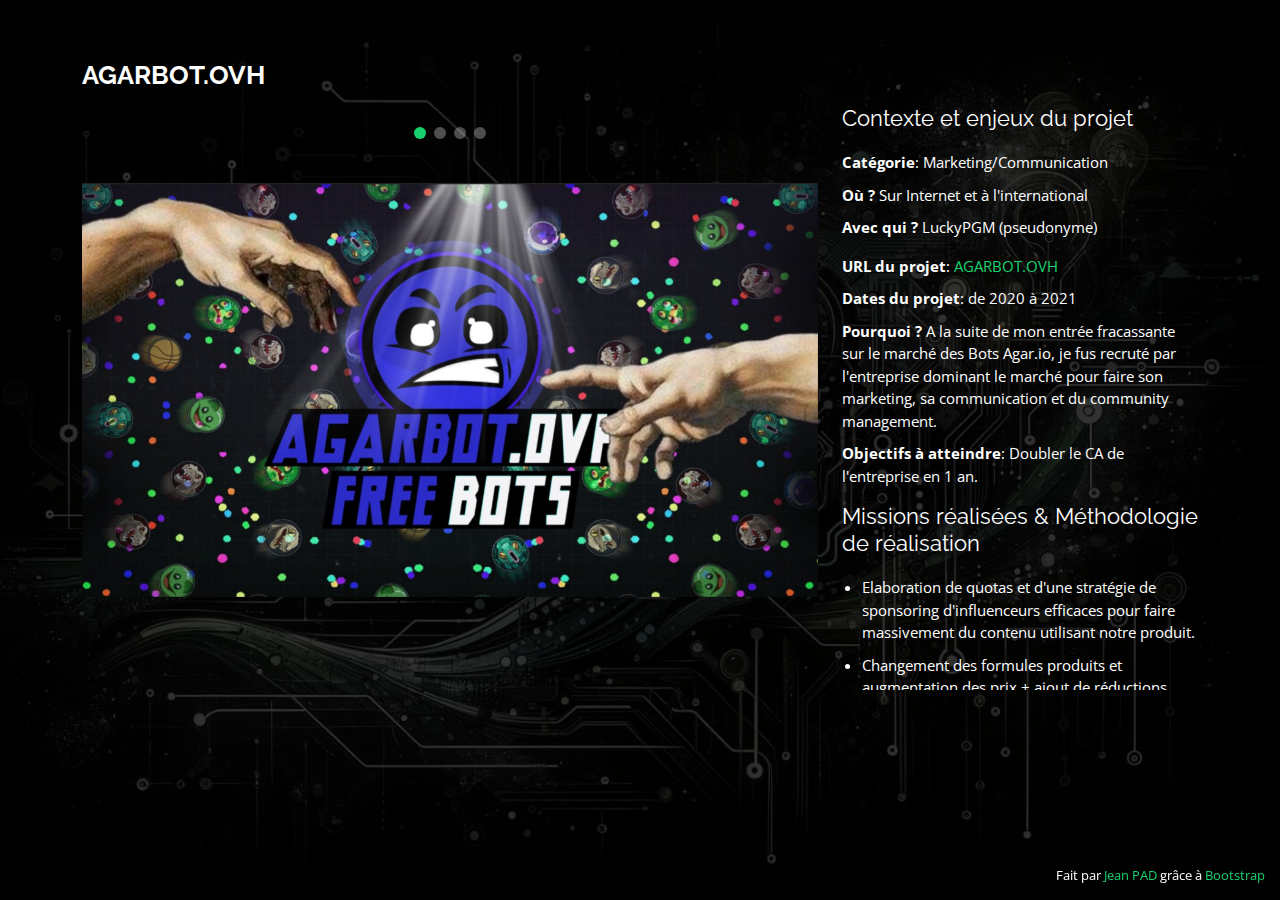
<file: AGARBOT.html>
<!DOCTYPE html>
<html lang="en">

<head>
  <meta charset="utf-8">
  <meta content="width=device-width, initial-scale=1.0" name="viewport">

  <title>AGARBOT.OVH - Portfolio JP</title>
  <meta content="" name="description">
  <meta content="" name="keywords">

  <!-- Favicons -->
  <link href="assets/img/favicon.png" rel="icon">
  <link href="assets/img/apple-touch-icon.png" rel="apple-touch-icon">

  <!-- Google Fonts -->
  <link href="https://fonts.googleapis.com/css?family=Open+Sans:300,300i,400,400i,600,600i,700,700i|Raleway:300,300i,400,400i,500,500i,600,600i,700,700i|Poppins:300,300i,400,400i,500,500i,600,600i,700,700i" rel="stylesheet">

  <!-- Vendor CSS Files -->
  <link href="assets/vendor/bootstrap/css/bootstrap.min.css" rel="stylesheet">
  <link href="assets/vendor/bootstrap-icons/bootstrap-icons.css" rel="stylesheet">
  <link href="assets/vendor/boxicons/css/boxicons.min.css" rel="stylesheet">
  <link href="assets/vendor/glightbox/css/glightbox.min.css" rel="stylesheet">
  <link href="assets/vendor/remixicon/remixicon.css" rel="stylesheet">
  <link href="assets/vendor/swiper/swiper-bundle.min.css" rel="stylesheet">

  <!-- Template Main CSS File -->
  <link href="assets/css/style.css" rel="stylesheet">
  <!-- =======================================================
  * Template Name: Personal - v4.9.1
  * Template URL: https://bootstrapmade.com/personal-free-resume-bootstrap-template/
  * Author: BootstrapMade.com
  * License: https://bootstrapmade.com/license/
  ======================================================== -->
</head>

<body>

  <main id="main">

    <!-- ======= Portfolio Details ======= -->
    <div id="portfolio-details" class="portfolio-details">
      <div class="container">

        <div class="row">

          <div class="col-lg-8">
            <h2 class="portfolio-title">AGARBOT.OVH</h2>

            <div class="portfolio-details-slider swiper">
              <div class="swiper-pagination"></div>
              <div class="swiper-wrapper align-items-center">

                <div class="swiper-slide">
                  <img src="assets/img/portfolio/EiSWTQzWsAQs7vd.jpg" alt="Miniature de vidéo YouTube">
                </div>

                <div class="swiper-slide">
                  <iframe width="100%" height="463" src="https://www.youtube.com/embed/udnvYNk4xAA?si=gd-iL2C-IRoUIXju" title="YouTube video player" frameborder="0" allow="accelerometer; autoplay; clipboard-write; encrypted-media; gyroscope; picture-in-picture; web-share" allowfullscreen></iframe>
                </div>

                <div class="swiper-slide">
                  <iframe width="100%" height="463" src="https://www.youtube.com/embed/TTtH7xCl1tk?si=zWsMgGnxQZ3s1JHY" title="YouTube video player" frameborder="0" allow="accelerometer; autoplay; clipboard-write; encrypted-media; gyroscope; picture-in-picture; web-share" allowfullscreen></iframe>
                </div>

                <div class="swiper-slide">
                  <img src="assets/img/portfolio/agarioHighscore_360k.png" alt="Visuel de l'utilisation de bots en jeu">
                </div>

              </div>
            </div>

          </div>
          <div class="col-lg-4 portfolio-info" style="overflow-y: auto; height: 70vh;">
          <div style="height: 100%;">
            <h3>Contexte et enjeux du projet</h3>
            <ul>
              <li><strong>Catégorie</strong>: Marketing/Communication</li>
              <li><strong>Où ?</strong> Sur Internet et à l'international</li>
              <li><strong>Avec qui ?</strong> LuckyPGM (pseudonyme)</li>
            </ul>
            <ul>
              <li><strong>URL du projet</strong>: <a href="https://AGARBOT.OVH/" target="_blank">AGARBOT.OVH</a></li>
              <li><strong>Dates du projet</strong>: de 2020 à 2021</li>
              <li><strong>Pourquoi ?</strong> A la suite de mon entrée fracassante sur le marché des Bots Agar.io, je fus recruté par l'entreprise dominant le marché pour faire son marketing, sa communication et du community management.</li>
              <li><strong>Objectifs à atteindre</strong>: Doubler le CA de l'entreprise en 1 an.</li>
            </ul>
            <h3>Missions réalisées & Méthodologie de réalisation</h3>
            <ul style="list-style-type: disc; padding-left: 20px;">
              <li>Elaboration de quotas et d'une stratégie de sponsoring d'influenceurs efficaces pour faire massivement du contenu utilisant notre produit.</li>
              <li>Changement des formules produits et augmentation des prix + ajout de réductions temporaires.</li>
              <li>Refonte UX Design légère du site web</li>
              <li>Optimisation pour les moteurs de recherches (SEO)</li>
              <li>Analyse de statistiques</li>
              <li>Création d'événements pour la communauté</li>
            </ul>
            <h3>Résultat/finalité</h3>
            <ul>
              <li><strong>Augementation du CA</strong> : +<span data-purecounter-start="0" data-purecounter-end="25" data-purecounter-duration="5" class="purecounter"></span>%</li>
            </ul>
            <h3>Apports de ce projet</h3>
            <p>Pendant ce projet, j'ai découvert ce que signifie être pleinement intégré au pôle marketing. Cette expérience m'a enseigné l'art du compromis et m'a permis de mieux appréhender les attentes de mon employeur.</p>
          </div>
          </div>

        </div>

      </div>
    </div><!-- End Portfolio Details -->

  </main><!-- End #main -->

  <div class="credits">
    Fait par <a href="https://www.linkedin.com/in/jean-pad/">Jean PAD</a> grâce à <a href="https://getbootstrap.com/">Bootstrap</a>
  </div>

  <!-- Vendor JS Files -->
  <script src="assets/vendor/purecounter/purecounter_vanilla.js"></script>
  <script src="assets/vendor/bootstrap/js/bootstrap.bundle.min.js"></script>
  <script src="assets/vendor/glightbox/js/glightbox.min.js"></script>
  <script src="assets/vendor/isotope-layout/isotope.pkgd.min.js"></script>
  <script src="assets/vendor/swiper/swiper-bundle.min.js"></script>
  <script src="assets/vendor/waypoints/noframework.waypoints.js"></script>
  <script src="assets/vendor/php-email-form/validate.js"></script>

  <!-- Template Main JS File -->
  <script src="assets/js/main.js"></script>

</body>

</html>
</file>
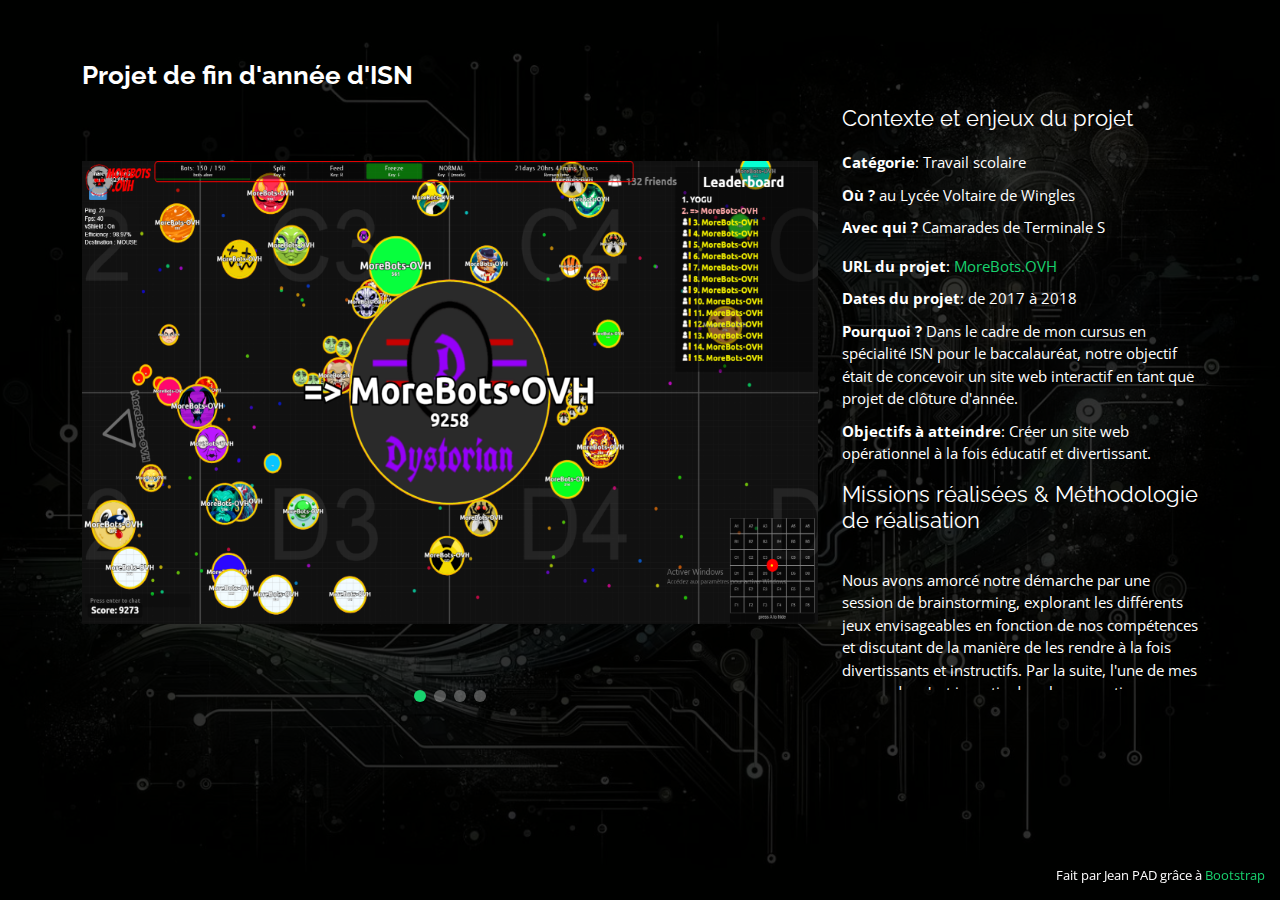
<file: ISN.html>
<!DOCTYPE html>
<html lang="en">

<head>
  <meta charset="utf-8">
  <meta content="width=device-width, initial-scale=1.0" name="viewport">

  <title>MoreBots.OVH - Portfolio JP</title>
  <meta content="" name="description">
  <meta content="" name="keywords">

  <!-- Favicons -->
  <link href="assets/img/favicon.png" rel="icon">
  <link href="assets/img/apple-touch-icon.png" rel="apple-touch-icon">

  <!-- Google Fonts -->
  <link href="https://fonts.googleapis.com/css?family=Open+Sans:300,300i,400,400i,600,600i,700,700i|Raleway:300,300i,400,400i,500,500i,600,600i,700,700i|Poppins:300,300i,400,400i,500,500i,600,600i,700,700i" rel="stylesheet">

  <!-- Vendor CSS Files -->
  <link href="assets/vendor/bootstrap/css/bootstrap.min.css" rel="stylesheet">
  <link href="assets/vendor/bootstrap-icons/bootstrap-icons.css" rel="stylesheet">
  <link href="assets/vendor/boxicons/css/boxicons.min.css" rel="stylesheet">
  <link href="assets/vendor/glightbox/css/glightbox.min.css" rel="stylesheet">
  <link href="assets/vendor/remixicon/remixicon.css" rel="stylesheet">
  <link href="assets/vendor/swiper/swiper-bundle.min.css" rel="stylesheet">

  <!-- Template Main CSS File -->
  <link href="assets/css/style.css" rel="stylesheet">
  <!-- =======================================================
  * Template Name: Personal - v4.9.1
  * Template URL: https://bootstrapmade.com/personal-free-resume-bootstrap-template/
  * Author: BootstrapMade.com
  * License: https://bootstrapmade.com/license/
  ======================================================== -->
</head>

<body>

  <main id="main">

    <!-- ======= Portfolio Details ======= -->
    <div id="portfolio-details" class="portfolio-details">
      <div class="container">

        <div class="row">

          <div class="col-lg-8">
            <h2 class="portfolio-title">Projet de fin d'année d'ISN</h2>

            <div class="portfolio-details-slider swiper">
              <div class="swiper-wrapper align-items-center">

                <div class="swiper-slide">
                  <img src="assets/img/portfolio/unknown (27).png" alt="Visuel de l'utilisation de bots en jeu" width="800" height="463">
                </div>

                <div class="swiper-slide">
                  <iframe width="100%" height="463" src="https://www.youtube.com/embed/tXIxBirzoCo?si=-jCyVWVvF6EJWTx4" title="YouTube video player" frameborder="0" allow="accelerometer; autoplay; clipboard-write; encrypted-media; gyroscope; picture-in-picture; web-share" allowfullscreen></iframe>
                </div>

                <div class="swiper-slide">
                  <iframe width="100%" height="463" src="https://www.youtube.com/embed/JhQO2lP1B1g?si=Z1J4afREj-Et8wU6" title="YouTube video player" frameborder="0" allow="accelerometer; autoplay; clipboard-write; encrypted-media; gyroscope; picture-in-picture; web-share" allowfullscreen></iframe>
                </div>

                <div class="swiper-slide">
                  <img src="assets/img/portfolio/unknown (24).png" alt="Liste des plans proposés"  width="800" height="563">
                </div>

              </div>
              <div class="swiper-pagination"></div>
            </div>

          </div>
          <div class="col-lg-4 portfolio-info" style="overflow-y: auto; height: 70vh;">
          <div style="height: 100%;">
            <h3>Contexte et enjeux du projet</h3>
            <ul>
              <li><strong>Catégorie</strong>: Travail scolaire</li>
              <li><strong>Où ?</strong> au Lycée Voltaire de Wingles</li>
              <li><strong>Avec qui ?</strong> Camarades de Terminale S</li>
            </ul>
            <ul>
              <li><strong>URL du projet</strong>: <a href="https://MoreBots.OVH/" target="_blank">MoreBots.OVH</a></li>
              <li><strong>Dates du projet</strong>: de 2017 à 2018</li>
              <li><strong>Pourquoi ?</strong> Dans le cadre de mon cursus en spécialité ISN pour le baccalauréat, notre objectif était de concevoir un site web interactif en tant que projet de clôture d'année.</li>
              <li><strong>Objectifs à atteindre</strong>: Créer un site web opérationnel à la fois éducatif et divertissant.</li>
            </ul>
            <h3>Missions réalisées & Méthodologie de réalisation</h3>
            <p>Nous avons amorcé notre démarche par une session de brainstorming, explorant les différents jeux envisageables en fonction de nos compétences et discutant de la manière de les rendre à la fois divertissants et instructifs. Par la suite, l'une de mes camarades s'est investie dans la conception graphique du jeu, pendant qu'un autre camarade se chargeait du développement front end (HTML/CSS) et que je prenais en charge le développement back end (JavaScript/HTML).</p>
            <h3>Résultat/finalité</h3>
            <ul>
              <li><strong>Note au BAC</strong> : <span data-purecounter-start="0" data-purecounter-end="19" data-purecounter-duration="5" class="purecounter"></span>/20</li>
            </ul>
            <h3>Apports de ce projet</h3>
            <p>Pendant toute la durée de ce projet, j'ai agi en tant que mentor et professeur particulier pour mon équipe, spécifiquement dans le domaine du développement web. J'ai enseigné à mes collègues comment mettre en place les éléments dont nous avions besoin et les détails précis de ce qu'ils codifiaient.</p>
          </div>
          </div>

        </div>

      </div>
    </div><!-- End Portfolio Details -->

  </main><!-- End #main -->

  <div class="credits">
    <!-- All the links in the footer should remain intact. -->
    <!-- You can delete the links only if you purchased the pro version. -->
    <!-- Licensing information: https://bootstrapmade.com/license/ -->
    <!-- Purchase the pro version with working PHP/AJAX contact form: https://bootstrapmade.com/personal-free-resume-bootstrap-template/ -->
    Fait par Jean PAD grâce à <a href="https://bootstrapmade.com/">Bootstrap</a>
  </div>

  <!-- Vendor JS Files -->
  <script src="assets/vendor/purecounter/purecounter_vanilla.js"></script>
  <script src="assets/vendor/bootstrap/js/bootstrap.bundle.min.js"></script>
  <script src="assets/vendor/glightbox/js/glightbox.min.js"></script>
  <script src="assets/vendor/isotope-layout/isotope.pkgd.min.js"></script>
  <script src="assets/vendor/swiper/swiper-bundle.min.js"></script>
  <script src="assets/vendor/waypoints/noframework.waypoints.js"></script>
  <script src="assets/vendor/php-email-form/validate.js"></script>

  <!-- Template Main JS File -->
  <script src="assets/js/main.js"></script>

</body>

</html>
</file>
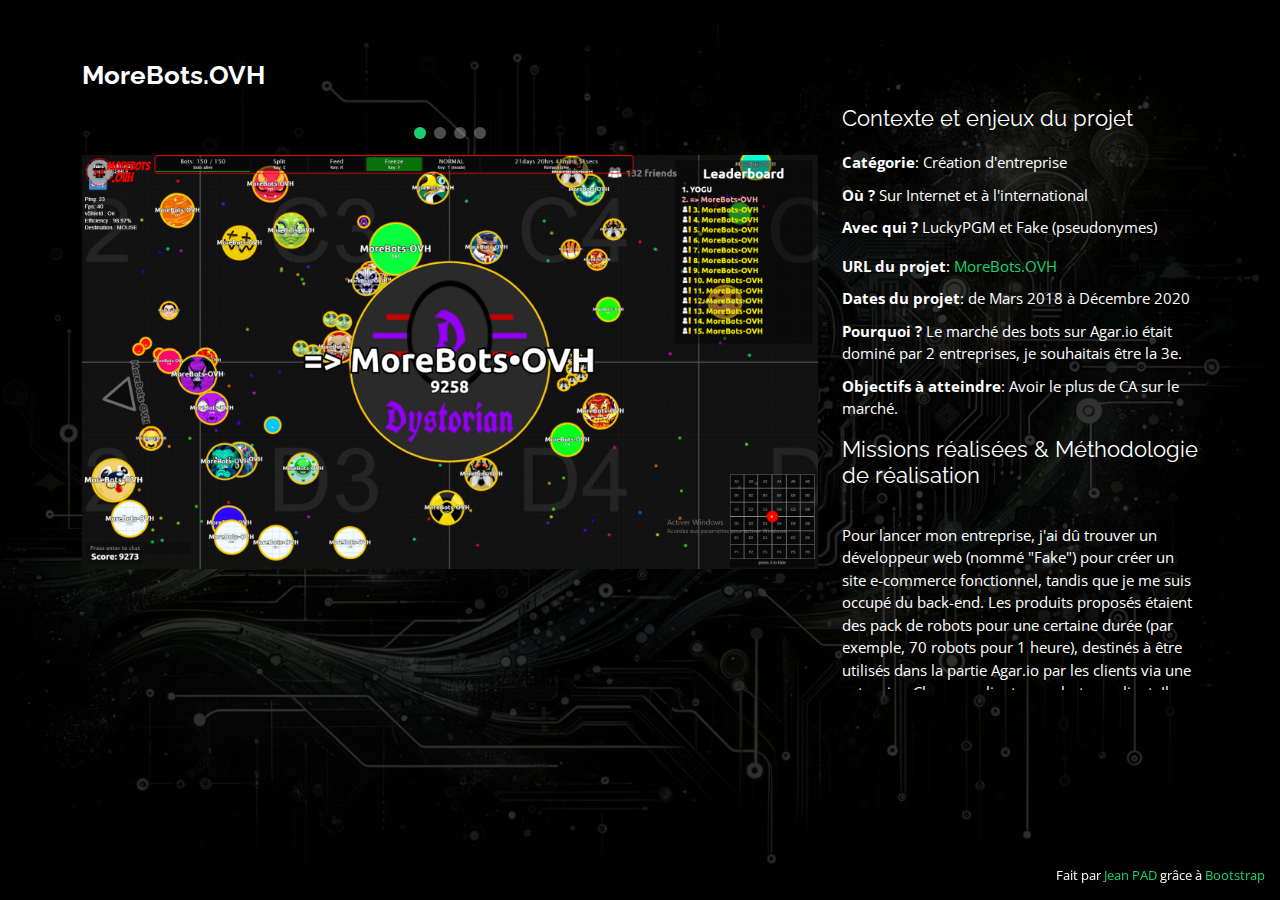
<file: MoreBots.html>
<!DOCTYPE html>
<html lang="en">

<head>
  <meta charset="utf-8">
  <meta content="width=device-width, initial-scale=1.0" name="viewport">

  <title>MoreBots.OVH - Portfolio JP</title>
  <meta content="" name="description">
  <meta content="" name="keywords">

  <!-- Favicons -->
  <link href="assets/img/favicon.png" rel="icon">
  <link href="assets/img/apple-touch-icon.png" rel="apple-touch-icon">

  <!-- Google Fonts -->
  <link href="https://fonts.googleapis.com/css?family=Open+Sans:300,300i,400,400i,600,600i,700,700i|Raleway:300,300i,400,400i,500,500i,600,600i,700,700i|Poppins:300,300i,400,400i,500,500i,600,600i,700,700i" rel="stylesheet">

  <!-- Vendor CSS Files -->
  <link href="assets/vendor/bootstrap/css/bootstrap.min.css" rel="stylesheet">
  <link href="assets/vendor/bootstrap-icons/bootstrap-icons.css" rel="stylesheet">
  <link href="assets/vendor/boxicons/css/boxicons.min.css" rel="stylesheet">
  <link href="assets/vendor/glightbox/css/glightbox.min.css" rel="stylesheet">
  <link href="assets/vendor/remixicon/remixicon.css" rel="stylesheet">
  <link href="assets/vendor/swiper/swiper-bundle.min.css" rel="stylesheet">

  <!-- Template Main CSS File -->
  <link href="assets/css/style.css" rel="stylesheet">
  <!-- =======================================================
  * Template Name: Personal - v4.9.1
  * Template URL: https://bootstrapmade.com/personal-free-resume-bootstrap-template/
  * Author: BootstrapMade.com
  * License: https://bootstrapmade.com/license/
  ======================================================== -->
</head>

<body>

  <main id="main">

    <!-- ======= Portfolio Details ======= -->
    <div id="portfolio-details" class="portfolio-details">
      <div class="container">

        <div class="row">

          <div class="col-lg-8">
            <h2 class="portfolio-title">MoreBots.OVH</h2>

            <div class="portfolio-details-slider swiper">
              <div class="swiper-pagination"></div>
              <div class="swiper-wrapper">

                <div class="swiper-slide">
                  <img src="assets/img/portfolio/unknown (27).png" alt="Visuel de l'utilisation de bots en jeu">
                </div>

                <div class="swiper-slide">
                  <iframe width="100%" height="463" src="https://www.youtube.com/embed/tXIxBirzoCo?si=-jCyVWVvF6EJWTx4" title="YouTube video player" frameborder="0" allow="accelerometer; autoplay; clipboard-write; encrypted-media; gyroscope; picture-in-picture; web-share" allowfullscreen></iframe>
                </div>

                <div class="swiper-slide">
                  <iframe width="100%" height="463" src="https://www.youtube.com/embed/JhQO2lP1B1g?si=Z1J4afREj-Et8wU6" title="YouTube video player" frameborder="0" allow="accelerometer; autoplay; clipboard-write; encrypted-media; gyroscope; picture-in-picture; web-share" allowfullscreen></iframe>
                </div>

                <div class="swiper-slide">
                  <img src="assets/img/portfolio/unknown (24).png" alt="Liste des plans proposés">
                </div>

              </div>
            </div>

          </div>
          <div class="col-lg-4 portfolio-info" style="overflow-y: auto; height: 70vh;">
          <div style="height: 100%;">
            <h3>Contexte et enjeux du projet</h3>
            <ul>
              <li><strong>Catégorie</strong>: Création d'entreprise</li>
              <li><strong>Où ?</strong> Sur Internet et à l'international</li>
              <li><strong>Avec qui ?</strong> LuckyPGM et Fake (pseudonymes)</li>
            </ul>
            <ul>
              <li><strong>URL du projet</strong>: <a href="https://MoreBots.OVH/" target="_blank">MoreBots.OVH</a></li>
              <li><strong>Dates du projet</strong>: de Mars 2018 à Décembre 2020</li>
              <li><strong>Pourquoi ?</strong> Le marché des bots sur Agar.io était dominé par 2 entreprises, je souhaitais être la 3e.</li>
              <li><strong>Objectifs à atteindre</strong>: Avoir le plus de CA sur le marché.</li>
            </ul>
            <h3>Missions réalisées & Méthodologie de réalisation</h3>
            <p>Pour lancer mon entreprise, j'ai dû trouver un développeur web (nommé "Fake") pour créer un site e-commerce fonctionnel, tandis que je me suis occupé du back-end. Les produits proposés étaient des pack de robots pour une certaine durée (par exemple, 70 robots pour 1 heure), destinés à être utilisés dans la partie Agar.io par les clients via une extension Chrome reliant ces robots au client. Il existait différents types de bots sur ce jeu, certains étant plus performants que d'autres. Mes bots étaient les moins efficaces du marché, ne disposant ni de comptes Facebook connectés, ni d'une IA leur permettant de monter de niveau de manière autonome. Pour combler ces lacunes, j'ai dû pratiquer des prix extrêmement bas et adopter une stratégie de communication agressive par rapport à mes concurrents.
              <br><br>
              Au cours de cette expérience entrepreneuriale, j'ai dû faire face à des cyberattaques, des arnaques (tant de la part d'influenceurs que de clients), de la diffamation, une guerre des prix, des tensions au sein de mon équipe, des mises à jour d'Agar.io corrigent les bots, et bien d'autres défis que j'ai sû surmonter.
              <br><br>
              À mesure que ma notoriété grandissait, je suis devenu ami avec LuckyPGM, le chef de l'entreprise numéro un sur le marché des bots Agar.io. À tel point qu'à un moment donné, il m'a proposé de devenir mon fournisseur de bots. Cela m'a permis d'offrir à mes clients le plus haut de gamme de bots disponibles sur le marché, bien que cette offre était limitée en quantité.
              <br><br>
              Avec le temps, cette quantité a augmenté en parallèle de mon chiffre d'affaires, au point où j'ai dépassé le chiffre d'affaires de mon fournisseur, concurrent et ami, LuckyPGM. Cela l'a incité à me proposer de devenir son partenaire et de prendre en charge la partie marketing/communication de son entreprise, ce qui a finalement conduit à la fermeture de ma propre entreprise.
            </p>
            <h3>Résultat/finalité</h3>
            <ul>
              <li><strong>Profit total de l'entreprise</strong> : <span data-purecounter-start="0" data-purecounter-end="170" data-purecounter-duration="5" class="purecounter"></span>x supérieur à l'investissement de départ.</li>
              <li><strong>Taux de marge</strong> : <span data-purecounter-start="0" data-purecounter-end="900" data-purecounter-duration="5" class="purecounter"></span>%</li>
            </ul>
            <h3>Apports de ce projet</h3>
            <ul style="list-style-type: disc; padding-left: 20px;">
              <li>Création d'un site web</li>
              <li>Élaboration de stratégies de marketing</li>
              <li>Elaboration de stratégies prix et produit</li>
              <li>Elaboration de techniques de fidélisation client</li>
              <li>Surveillance de l'efficacité des stratégies marketing</li>
              <li>Analyse de statistiques</li>
              <li>Optimisation pour les moteurs de recherches (SEO)</li>
              <li>Gestion des prix et des offres temporaires</li>
              <li>Sponsoring avec des influenceurs</li>
              <li>Partenariats avec d'autres marques</li>
              <li>Création d'événements</li>
              <li>Gestion des ventes & des stocks</li>
              <li>Service après-vente (SAV)</li>
              <li>Gestion d'une communauté de <span data-purecounter-start="0" data-purecounter-end="15000" data-purecounter-duration="5" class="purecounter"></span> membres actifs</li>
              <li>Plus de <span data-purecounter-start="0" data-purecounter-end="181341" data-purecounter-duration="10" class="purecounter"></span> clients satisfaits</li>
            </ul>
            <p>Compétences comportementales :</p>
            <ul style="list-style-type: disc; padding-left: 20px;">
              <li>Capacité à travailler en autonomie</li>
              <li>Management d'une équipe</li>
              <li>Modération d'une communauté</li>
              <li>Relation client</li>
              <li>Relation cordiales avec la concurrence</li>
            </ul>
          </div>
          </div>

        </div>

      </div>
    </div><!-- End Portfolio Details -->

  </main><!-- End #main -->

  <div class="credits">
    Fait par <a href="https://www.linkedin.com/in/jean-pad/">Jean PAD</a> grâce à <a href="https://getbootstrap.com/">Bootstrap</a>
  </div>

  <!-- Vendor JS Files -->
  <script src="assets/vendor/purecounter/purecounter_vanilla.js"></script>
  <script src="assets/vendor/bootstrap/js/bootstrap.bundle.min.js"></script>
  <script src="assets/vendor/glightbox/js/glightbox.min.js"></script>
  <script src="assets/vendor/isotope-layout/isotope.pkgd.min.js"></script>
  <script src="assets/vendor/swiper/swiper-bundle.min.js"></script>
  <script src="assets/vendor/waypoints/noframework.waypoints.js"></script>
  <script src="assets/vendor/php-email-form/validate.js"></script>

  <!-- Template Main JS File -->
  <script src="assets/js/main.js"></script>

</body>

</html>
</file>
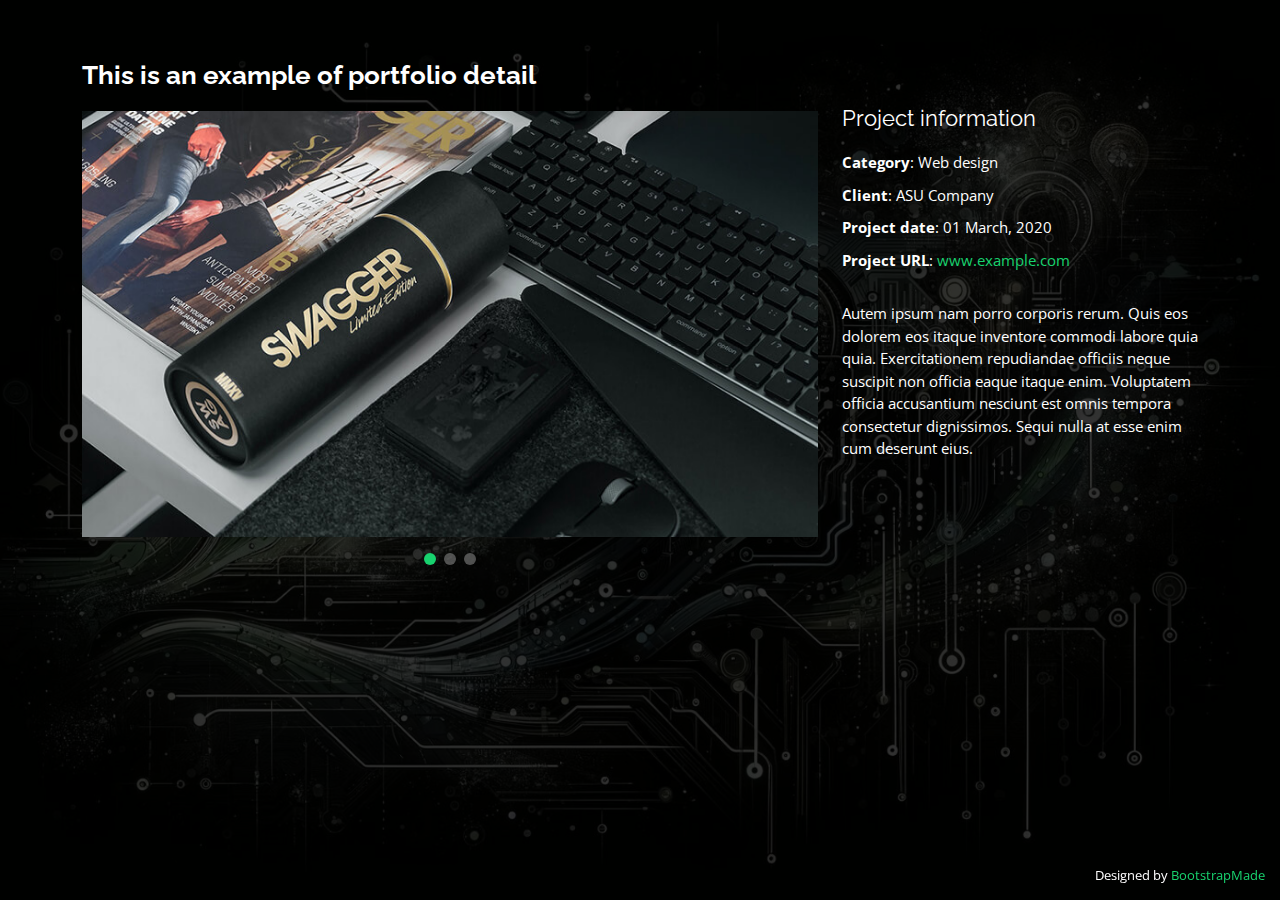
<file: portfolio-details.html>
<!DOCTYPE html>
<html lang="en">

<head>
  <meta charset="utf-8">
  <meta content="width=device-width, initial-scale=1.0" name="viewport">

  <title>Portfolio Details - Personal Bootstrap Template</title>
  <meta content="" name="description">
  <meta content="" name="keywords">

  <!-- Favicons -->
  <link href="assets/img/favicon.png" rel="icon">
  <link href="assets/img/apple-touch-icon.png" rel="apple-touch-icon">

  <!-- Google Fonts -->
  <link href="https://fonts.googleapis.com/css?family=Open+Sans:300,300i,400,400i,600,600i,700,700i|Raleway:300,300i,400,400i,500,500i,600,600i,700,700i|Poppins:300,300i,400,400i,500,500i,600,600i,700,700i" rel="stylesheet">

  <!-- Vendor CSS Files -->
  <link href="assets/vendor/bootstrap/css/bootstrap.min.css" rel="stylesheet">
  <link href="assets/vendor/bootstrap-icons/bootstrap-icons.css" rel="stylesheet">
  <link href="assets/vendor/boxicons/css/boxicons.min.css" rel="stylesheet">
  <link href="assets/vendor/glightbox/css/glightbox.min.css" rel="stylesheet">
  <link href="assets/vendor/remixicon/remixicon.css" rel="stylesheet">
  <link href="assets/vendor/swiper/swiper-bundle.min.css" rel="stylesheet">

  <!-- Template Main CSS File -->
  <link href="assets/css/style.css" rel="stylesheet">

  <!-- =======================================================
  * Template Name: Personal - v4.9.1
  * Template URL: https://bootstrapmade.com/personal-free-resume-bootstrap-template/
  * Author: BootstrapMade.com
  * License: https://bootstrapmade.com/license/
  ======================================================== -->
</head>

<body>

  <main id="main">

    <!-- ======= Portfolio Details ======= -->
    <div id="portfolio-details" class="portfolio-details">
      <div class="container">

        <div class="row">

          <div class="col-lg-8">
            <h2 class="portfolio-title">This is an example of portfolio detail</h2>

            <div class="portfolio-details-slider swiper">
              <div class="swiper-wrapper align-items-center">

                <div class="swiper-slide">
                  <img src="assets/img/portfolio/portfolio-details-1.jpg" alt="">
                </div>

                <div class="swiper-slide">
                  <img src="assets/img/portfolio/portfolio-details-2.jpg" alt="">
                </div>

                <div class="swiper-slide">
                  <img src="assets/img/portfolio/portfolio-details-3.jpg" alt="">
                </div>

              </div>
              <div class="swiper-pagination"></div>
            </div>

          </div>

          <div class="col-lg-4 portfolio-info">
            <h3>Project information</h3>
            <ul>
              <li><strong>Category</strong>: Web design</li>
              <li><strong>Client</strong>: ASU Company</li>
              <li><strong>Project date</strong>: 01 March, 2020</li>
              <li><strong>Project URL</strong>: <a href="#">www.example.com</a></li>
            </ul>

            <p>
              Autem ipsum nam porro corporis rerum. Quis eos dolorem eos itaque inventore commodi labore quia quia. Exercitationem repudiandae officiis neque suscipit non officia eaque itaque enim. Voluptatem officia accusantium nesciunt est omnis tempora consectetur dignissimos. Sequi nulla at esse enim cum deserunt eius.
            </p>
          </div>

        </div>

      </div>
    </div><!-- End Portfolio Details -->

  </main><!-- End #main -->

  <div class="credits">
    <!-- All the links in the footer should remain intact. -->
    <!-- You can delete the links only if you purchased the pro version. -->
    <!-- Licensing information: https://bootstrapmade.com/license/ -->
    <!-- Purchase the pro version with working PHP/AJAX contact form: https://bootstrapmade.com/personal-free-resume-bootstrap-template/ -->
    Designed by <a href="https://bootstrapmade.com/">BootstrapMade</a>
  </div>

  <!-- Vendor JS Files -->
  <script src="assets/vendor/purecounter/purecounter_vanilla.js"></script>
  <script src="assets/vendor/bootstrap/js/bootstrap.bundle.min.js"></script>
  <script src="assets/vendor/glightbox/js/glightbox.min.js"></script>
  <script src="assets/vendor/isotope-layout/isotope.pkgd.min.js"></script>
  <script src="assets/vendor/swiper/swiper-bundle.min.js"></script>
  <script src="assets/vendor/waypoints/noframework.waypoints.js"></script>
  <script src="assets/vendor/php-email-form/validate.js"></script>

  <!-- Template Main JS File -->
  <script src="assets/js/main.js"></script>

</body>

</html>
</file>
<file: assets/css/style.css>
/**
* Template Name: Personal - v4.9.1
* Template URL: https://bootstrapmade.com/personal-free-resume-bootstrap-template/
* Author: BootstrapMade.com
* License: https://bootstrapmade.com/license/
*/

/*--------------------------------------------------------------
# General
--------------------------------------------------------------*/
body {
  font-family: "Open Sans", sans-serif;
  background-color: #040404;
  color: #fff;
  position: relative;
  background: transparent;
}

body::before {
  content: "";
  position: fixed;
  background: #040404 url("../img/newbg.png") top right no-repeat;
  background-size: cover;
  left: 0;
  right: 0;
  top: 0;
  height: 100vh;
  z-index: -1;
}

@media (min-width: 1024px) {
  body::before {
    background-attachment: fixed;
  }
}

a {
  color: #18d26e;
  text-decoration: none;
}

a:hover {
  color: #35e888;
  text-decoration: none;
}

h1,
h2,
h3,
h4,
h5,
h6 {
  font-family: "Raleway", sans-serif;
}

/*--------------------------------------------------------------
# Header
--------------------------------------------------------------*/
#header {
  transition: ease-in-out 0.3s;
  position: relative;
  height: 100vh;
  display: flex;
  align-items: center;
  z-index: 997;
  overflow-y: auto;
}

#header * {
  transition: ease-in-out 0.3s;
}

#header h1 {
  font-size: 48px;
  margin: 0;
  padding: 0;
  line-height: 1;
  font-weight: 700;
  font-family: "Poppins", sans-serif;
}

#header h1 a,
#header h1 a:hover {
  color: #fff;
  line-height: 1;
  display: inline-block;
}

#header h2 {
  font-size: 24px;
  margin-top: 20px;
  color: rgba(255, 255, 255, 0.8);
}

#header h2 span {
  color: #fff;
  border-bottom: 2px solid #18d26e;
  padding-bottom: 6px;
}

#header img {
  padding: 0;
  margin: 0;
}

#header .social-links {
  margin-top: 40px;
  display: flex;
}

#header .social-links a {
  font-size: 16px;
  display: flex;
  justify-content: center;
  align-items: center;
  background: rgba(255, 255, 255, 0.1);
  color: #fff;
  line-height: 1;
  margin-right: 8px;
  border-radius: 50%;
  width: 40px;
  height: 40px;
}

#header .social-links a:hover {
  background: #18d26e;
}

@media (max-width: 992px) {
  #header h1 {
    font-size: 36px;
  }

  #header h2 {
    font-size: 20px;
    line-height: 30px;
  }

  #header .social-links {
    margin-top: 15px;
  }

  #header .container {
    display: flex;
    flex-direction: column;
    align-items: center;
    background-color: rgba(0, 0, 0, 0.6) !important;
    border-radius: 20px !important;
  }
}

/* Header Top */
#header.header-top {
  height: 80px;
  position: fixed;
  left: 0;
  top: 0;
  right: 0;
  background: rgba(0, 0, 0, 0.9);
}

#header.header-top .social-links,
#header.header-top h2 {
  display: none;
}

#header.header-top h1 {
  margin-right: auto;
  font-size: 36px;
}

#header.header-top .container {
  display: flex;
  align-items: center;
}

#header.header-top .navbar {
  margin: 0;
}

@media (max-width: 768px) {
  #header.header-top {
    height: 60px;
  }

  #header.header-top h1 {
    font-size: 26px;
  }
}

/*--------------------------------------------------------------
# Navigation Menu
--------------------------------------------------------------*/
/**
* Desktop Navigation
*/
.navbar {
  padding: 0;
  margin-top: 35px;
}

.navbar ul {
  margin: 0;
  padding: 0;
  display: flex;
  list-style: none;
  align-items: center;
}

.navbar li {
  position: relative;
}

.navbar li+li {
  margin-left: 30px;
}

.navbar a,
.navbar a:focus {
  display: flex;
  align-items: center;
  justify-content: space-between;
  padding: 0;
  font-family: "Poppins", sans-serif;
  font-size: 16px;
  font-weight: 400;
  color: rgba(255, 255, 255, 0.7);
  white-space: nowrap;
  transition: 0.3s;
}

.navbar a i,
.navbar a:focus i {
  font-size: 12px;
  line-height: 0;
  margin-left: 5px;
}

.navbar a:before {
  content: "";
  position: absolute;
  width: 0;
  height: 2px;
  bottom: -4px;
  left: 0;
  background-color: #18d26e;
  visibility: hidden;
  width: 0px;
  transition: all 0.3s ease-in-out 0s;
}

.navbar a:hover:before,
.navbar li:hover>a:before,
.navbar .active:before {
  visibility: visible;
  width: 25px;
}

.navbar a:hover,
.navbar .active,
.navbar .active:focus,
.navbar li:hover>a {
  color: #fff;
}

/**
* Mobile Navigation
*/
.mobile-nav-toggle {
  color: #fff;
  font-size: 28px;
  cursor: pointer;
  display: none;
  line-height: 0;
  transition: 0.5s;
  position: fixed;
  right: 15px;
  top: 15px;
}

@media (max-width: 991px) {
  .mobile-nav-toggle {
    display: block;
  }

  .navbar ul {
    display: none;
  }
}

.navbar-mobile {
  position: fixed;
  overflow: hidden;
  top: 0;
  right: 0;
  left: 0;
  bottom: 0;
  background: rgba(0, 0, 0, 0.9);
  transition: 0.3s;
  z-index: 999;
  margin-top: 0;
}

.navbar-mobile .mobile-nav-toggle {
  position: absolute;
  top: 15px;
  right: 15px;
}

.navbar-mobile ul {
  display: block;
  position: absolute;
  top: 55px;
  right: 15px;
  bottom: 45px;
  left: 15px;
  padding: 10px 0;
  overflow-y: auto;
  transition: 0.3s;
  border: 2px solid rgba(255, 255, 255, 0.2);
}

.navbar-mobile li {
  padding: 12px 20px;
}

.navbar-mobile li+li {
  margin: 0;
}

.navbar-mobile a,
.navbar-mobile a:focus {
  font-size: 16px;
  position: relative;
}

/*--------------------------------------------------------------
# Sections General
--------------------------------------------------------------*/
section {
  overflow: hidden;
  position: absolute;
  width: 100%;
  top: 140px;
  bottom: 100%;
  opacity: 0;
  transition: ease-in-out 0.4s;
  z-index: 2;
}

section.section-show {
  top: 100px;
  bottom: auto;
  opacity: 1;
  padding-bottom: 45px;
}

section .container {
  background: rgba(0, 0, 0, 0.9);
  padding: 30px;
}

@media (max-width: 768px) {
  section {
    top: 120px;
  }

  section.section-show {
    top: 80px;
  }
}

.section-title h2 {
  font-size: 14px;
  font-weight: 500;
  padding: 0;
  line-height: 1px;
  margin: 0 0 20px 0;
  letter-spacing: 2px;
  text-transform: uppercase;
  color: #aaaaaa;
  font-family: "Poppins", sans-serif;
}

.section-title h2::after {
  content: "";
  width: 120px;
  height: 1px;
  display: inline-block;
  background: #4ceb95;
  margin: 4px 10px;
}

.section-title p {
  margin: 0;
  margin: -15px 0 15px 0;
  font-size: 36px;
  font-weight: 700;
  text-transform: uppercase;
  font-family: "Poppins", sans-serif;
  color: #fff;
}

/*--------------------------------------------------------------
# About
--------------------------------------------------------------*/
.about-me .content h3 {
  font-weight: 700;
  font-size: 26px;
  color: #18d26e;
}

.about-me .content ul {
  list-style: none;
  padding: 0;
}

.about-me .content ul li {
  margin-bottom: 20px;
  display: flex;
  align-items: center;
}

.about-me .content ul strong {
  margin-right: 10px;
}

.about-me .content ul i {
  font-size: 16px;
  margin-right: 5px;
  color: #18d26e;
  line-height: 0;
}

.about-me .content p:last-child {
  margin-bottom: 0;
}

/*--------------------------------------------------------------
# Counts
--------------------------------------------------------------*/
.counts {
  padding: 70px 0 60px;
}

.counts .count-box {
  padding: 30px 30px 25px 30px;
  width: 100%;
  position: relative;
  text-align: center;
  background: rgba(255, 255, 255, 0.08);
}

.counts .count-box i {
  position: absolute;
  top: -25px;
  left: 50%;
  transform: translateX(-50%);
  font-size: 24px;
  background: rgba(255, 255, 255, 0.1);
  padding: 12px;
  color: #18d26e;
  border-radius: 50px;
  line-height: 0;
}

.counts .count-box span {
  font-size: 36px;
  display: block;
  font-weight: 600;
  color: #fff;
}

.counts .count-box p {
  padding: 0;
  margin: 0;
  font-family: "Raleway", sans-serif;
  font-size: 14px;
}

/*--------------------------------------------------------------
# Skills
--------------------------------------------------------------*/
.skills .progress {
  height: 60px;
  display: block;
  background: none;
  border-radius: 0;
}

.skills .progress .skill {
  padding: 10px 0;
  margin: 0;
  text-transform: uppercase;
  display: block;
  font-weight: 600;
  font-family: "Poppins", sans-serif;
  color: #fff;
}

.skills .progress .skill .val {
  float: right;
  font-style: normal;
}

.skills .progress-bar-wrap {
  background: rgba(255, 255, 255, 0.2);
}

.skills .progress-bar {
  width: 1px;
  height: 10px;
  transition: 0.9s;
  background-color: #18d26e;
}

/*--------------------------------------------------------------
# Interests
--------------------------------------------------------------*/
.interests .icon-box {
  display: flex;
  align-items: center;
  padding: 20px;
  background: rgba(255, 255, 255, 0.08);
  transition: ease-in-out 0.3s;
}

.interests .icon-box i {
  font-size: 32px;
  padding-right: 10px;
  line-height: 1;
}

.interests .icon-box h3 {
  font-weight: 700;
  margin: 0;
  padding: 0;
  line-height: 1;
  font-size: 16px;
  color: #fff;
}

.interests .icon-box:hover {
  background: rgba(255, 255, 255, 0.12);
}

/*--------------------------------------------------------------
# Testimonials
--------------------------------------------------------------*/
.testimonials .testimonials-carousel,
.testimonials .testimonials-slider {
  overflow: hidden;
}

.testimonials .testimonial-item {
  box-sizing: content-box;
  min-height: 320px;
}

.testimonials .testimonial-item .testimonial-img {
  width: 90px;
  border-radius: 50%;
  margin: -40px 0 0 40px;
  position: relative;
  z-index: 2;
  border: 6px solid rgba(255, 255, 255, 0.12);
}

.testimonials .testimonial-item h3 {
  font-size: 18px;
  font-weight: bold;
  margin: 10px 0 5px 45px;
  color: #fff;
}

.testimonials .testimonial-item h4 {
  font-size: 14px;
  color: #999;
  margin: 0 0 0 45px;
}

.testimonials .testimonial-item .quote-icon-left,
.testimonials .testimonial-item .quote-icon-right {
  color: rgba(255, 255, 255, 0.25);
  font-size: 26px;
}

.testimonials .testimonial-item .quote-icon-left {
  display: inline-block;
  left: -5px;
  position: relative;
}

.testimonials .testimonial-item .quote-icon-right {
  display: inline-block;
  right: -5px;
  position: relative;
  top: 10px;
}

.testimonials .testimonial-item p {
  font-style: italic;
  margin: 0 15px 0 15px;
  padding: 20px 20px 60px 20px;
  background: rgba(255, 255, 255, 0.1);
  position: relative;
  border-radius: 6px;
  position: relative;
  z-index: 1;
}

.testimonials .swiper-pagination {
  margin-top: 20px;
  position: relative;
}

.testimonials .swiper-pagination .swiper-pagination-bullet {
  width: 12px;
  height: 12px;
  opacity: 1;
  background-color: rgba(255, 255, 255, 0.3);
}

.testimonials .swiper-pagination .swiper-pagination-bullet-active {
  background-color: #18d26e;
}

/*--------------------------------------------------------------
# Resume
--------------------------------------------------------------*/
.resume .resume-title {
  font-size: 26px;
  font-weight: 700;
  margin-top: 20px;
  margin-bottom: 20px;
  color: #fff;
}

.resume .resume-item {
  padding: 0 0 20px 20px;
  margin-top: -2px;
  border-left: 2px solid rgba(255, 255, 255, 0.2);
  position: relative;
}

.resume .resume-item h4 {
  line-height: 18px;
  font-size: 18px;
  font-weight: 600;
  text-transform: uppercase;
  font-family: "Poppins", sans-serif;
  color: #18d26e;
  margin-bottom: 10px;
}

.resume .resume-item h5 {
  font-size: 16px;
  background: rgba(255, 255, 255, 0.15);
  padding: 5px 15px;
  display: inline-block;
  font-weight: 600;
  margin-bottom: 10px;
}

.resume .resume-item ul {
  padding-left: 20px;
}

.resume .resume-item ul li {
  padding-bottom: 10px;
}

.resume .resume-item:last-child {
  padding-bottom: 0;
}

.resume .resume-item::before {
  content: "";
  position: absolute;
  width: 16px;
  height: 16px;
  border-radius: 50px;
  left: -9px;
  top: 0;
  background: #18d26e;
  border: 2px solid #18d26e;
}

/*--------------------------------------------------------------
# Services
--------------------------------------------------------------*/
.services .icon-box {
  text-align: center;
  background: rgba(204, 204, 204, 0.1);
  padding: 80px 20px;
  transition: all ease-in-out 0.3s;
  margin: 10px
}

.services .icon-box .icon {
  margin: 0 auto;
  width: 64px;
  height: 64px;
  background: #18d26e;
  border-radius: 5px;
  transition: all 0.3s ease-out 0s;
  display: flex;
  align-items: center;
  justify-content: center;
  margin-bottom: 20px;
  transform-style: preserve-3d;
}

.services .icon-box .icon i {
  color: #fff;
  font-size: 28px;
}

.services .icon-box .icon::before {
  position: absolute;
  content: "";
  left: -8px;
  top: -8px;
  height: 100%;
  width: 100%;
  background: rgba(255, 255, 255, 0.15);
  border-radius: 5px;
  transition: all 0.3s ease-out 0s;
  transform: translateZ(-1px);
}

.services .icon-box h4 {
  font-weight: 700;
  margin-bottom: 15px;
  font-size: 24px;
}

.services .icon-box h4 a {
  color: #fff;
}

.services .icon-box p {
  line-height: 24px;
  font-size: 14px;
  margin-bottom: 0;
}

.services .icon-box:hover {
  background: #18d26e;
  border-color: #18d26e;
}

.services .icon-box:hover .icon {
  background: #fff;
}

.services .icon-box:hover .icon i {
  color: #18d26e;
}

.services .icon-box:hover .icon::before {
  background: #35e888;
}

.services .icon-box:hover h4 a,
.services .icon-box:hover p {
  color: #fff;
}

/*--------------------------------------------------------------
# Portfolio
--------------------------------------------------------------*/
.portfolio .portfolio-item {
  margin-bottom: 30px;
}

.portfolio #portfolio-flters {
  padding: 0;
  margin: 0 auto 15px auto;
  list-style: none;
  text-align: center;
  border-radius: 50px;
  padding: 2px 15px;
}

.portfolio #portfolio-flters li {
  cursor: pointer;
  display: inline-block;
  padding: 8px 16px 10px 16px;
  font-size: 14px;
  font-weight: 600;
  line-height: 1;
  text-transform: uppercase;
  color: #fff;
  background: rgba(255, 255, 255, 0.1);
  margin: 0 3px 10px 3px;
  transition: all 0.3s ease-in-out;
  border-radius: 4px;
}

.portfolio #portfolio-flters li:hover,
.portfolio #portfolio-flters li.filter-active {
  background: #18d26e;
}

.portfolio #portfolio-flters li:last-child {
  margin-right: 0;
}

.portfolio .portfolio-wrap {
  transition: 0.3s;
  position: relative;
  overflow: hidden;
  z-index: 1;
  background: rgba(0, 0, 0, 0.6);
}

.portfolio .portfolio-wrap::before {
  content: "";
  background: rgba(0, 0, 0, 0.6);
  position: absolute;
  left: 30px;
  right: 30px;
  top: 30px;
  bottom: 30px;
  transition: all ease-in-out 0.3s;
  z-index: 2;
  opacity: 0;
}

.portfolio .portfolio-wrap .portfolio-info {
  opacity: 0;
  position: absolute;
  top: 0;
  left: 0;
  right: 0;
  bottom: 0;
  text-align: center;
  z-index: 3;
  transition: all ease-in-out 0.3s;
  display: flex;
  flex-direction: column;
  justify-content: center;
  align-items: center;
}

.portfolio .portfolio-wrap .portfolio-info::before {
  display: block;
  content: "";
  width: 48px;
  height: 48px;
  position: absolute;
  top: 35px;
  left: 35px;
  border-top: 3px solid #fff;
  border-left: 3px solid #fff;
  transition: all 0.5s ease 0s;
  z-index: 9994;
}

.portfolio .portfolio-wrap .portfolio-info::after {
  display: block;
  content: "";
  width: 48px;
  height: 48px;
  position: absolute;
  bottom: 35px;
  right: 35px;
  border-bottom: 3px solid #fff;
  border-right: 3px solid #fff;
  transition: all 0.5s ease 0s;
  z-index: 9994;
}

.portfolio .portfolio-wrap .portfolio-info h4 {
  font-size: 20px;
  color: #fff;
  font-weight: 600;
}

.portfolio .portfolio-wrap .portfolio-info p {
  color: #ffffff;
  font-size: 14px;
  text-transform: uppercase;
  padding: 0;
  margin: 0;
}

.portfolio .portfolio-wrap .portfolio-links {
  text-align: center;
  z-index: 4;
}

.portfolio .portfolio-wrap .portfolio-links a {
  color: #fff;
  margin: 0 2px;
  font-size: 28px;
  display: inline-block;
  transition: 0.3s;
}

.portfolio .portfolio-wrap .portfolio-links a:hover {
  color: #63eda3;
}

.portfolio .portfolio-wrap:hover::before {
  top: 0;
  left: 0;
  right: 0;
  bottom: 0;
  opacity: 1;
}

.portfolio .portfolio-wrap:hover .portfolio-info {
  opacity: 1;
}

.portfolio .portfolio-wrap:hover .portfolio-info::before {
  top: 15px;
  left: 15px;
}

.portfolio .portfolio-wrap:hover .portfolio-info::after {
  bottom: 15px;
  right: 15px;
}

/*--------------------------------------------------------------
# Portfolio Details
--------------------------------------------------------------*/
.portfolio-details {
  padding-top: 40px;
  background: rgba(0, 0, 0, 0.8);
  position: fixed;
  left: 0;
  right: 0;
  top: 0;
  bottom: 0;
  overflow-y: auto;
}

.portfolio-details .container {
  padding-top: 20px;
  padding-bottom: 40px;
}

.portfolio-details .portfolio-title {
  font-size: 26px;
  font-weight: 700;
  margin-bottom: 20px;
}

.portfolio-details .portfolio-info {
  padding-top: 45px;
}

.portfolio-details .portfolio-info h3 {
  font-size: 22px;
  font-weight: 400;
  margin-bottom: 20px;
}

.portfolio-details .portfolio-info ul {
  list-style: none;
  padding: 0;
  font-size: 15px;
}

.portfolio-details .portfolio-info ul li+li {
  margin-top: 10px;
}

.portfolio-details .portfolio-info p {
  font-size: 15px;
  padding: 15px 0 0 0;
}

.swiper-slide img {
  height : 463;
  width : 100%;
}

@media (max-width: 992px) {
  .portfolio-details .portfolio-info {
    padding-top: 20px;
  }
  .swiper-slide img {
    height : 231.5;
  }
}

.portfolio-details .swiper-pagination {
  margin-top: 20px;
  position: relative;
}

.portfolio-details .swiper-pagination .swiper-pagination-bullet {
  width: 12px;
  height: 12px;
  opacity: 1;
  background-color: rgba(255, 255, 255, 0.3);
}

.portfolio-details .swiper-pagination .swiper-pagination-bullet-active {
  background-color: #18d26e;
}

/*--------------------------------------------------------------
# Contact
--------------------------------------------------------------*/
.contact .info-box {
  color: #444444;
  padding: 20px;
  width: 100%;
  background: rgba(255, 255, 255, 0.08);
}

.contact .info-box i.bx {
  font-size: 24px;
  color: #18d26e;
  border-radius: 50%;
  padding: 14px;
  float: left;
  background: rgba(255, 255, 255, 0.1);
}

.contact .info-box h3 {
  font-size: 20px;
  color: rgba(255, 255, 255, 0.5);
  font-weight: 700;
  margin: 10px 0 8px 68px;
}

.contact .info-box p {
  padding: 0;
  color: #fff;
  line-height: 24px;
  font-size: 14px;
  margin: 0 0 0 68px;
}

.contact .info-box .social-links {
  margin: 5px 0 0 68px;
  display: flex;
}

.contact .info-box .social-links a {
  font-size: 18px;
  display: inline-block;
  color: #fff;
  line-height: 1;
  margin-right: 12px;
  transition: 0.3s;
}

.contact .info-box .social-links a:hover {
  color: #18d26e;
}

.contact .php-email-form {
  padding: 30px;
  background: rgba(255, 255, 255, 0.08);
}

.contact .php-email-form .error-message {
  display: none;
  background: rgba(255, 255, 255, 0.08);
  background: #ed3c0d;
  text-align: left;
  padding: 15px;
  font-weight: 600;
}

.contact .php-email-form .error-message br+br {
  margin-top: 25px;
}

.contact .php-email-form .sent-message {
  display: none;
  background: rgba(255, 255, 255, 0.08);
  background: #18d26e;
  text-align: center;
  padding: 15px;
  font-weight: 600;
}

.contact .php-email-form .loading {
  display: none;
  background: rgba(255, 255, 255, 0.08);
  text-align: center;
  padding: 15px;
}

.contact .php-email-form .loading:before {
  content: "";
  display: inline-block;
  border-radius: 50%;
  width: 24px;
  height: 24px;
  margin: 0 10px -6px 0;
  border: 3px solid #18d26e;
  border-top-color: #eee;
  -webkit-animation: animate-loading 1s linear infinite;
  animation: animate-loading 1s linear infinite;
}

.contact .php-email-form input,
.contact .php-email-form textarea {
  border-radius: 0;
  box-shadow: none;
  font-size: 14px;
  background: rgba(255, 255, 255, 0.08);
  border: 0;
  transition: 0.3s;
  color: #fff;
}

.contact .php-email-form input:focus,
.contact .php-email-form textarea:focus {
  background-color: rgba(255, 255, 255, 0.11);
}

.contact .php-email-form input::-moz-placeholder,
.contact .php-email-form textarea::-moz-placeholder {
  color: rgba(255, 255, 255, 0.3);
  opacity: 1;
}

.contact .php-email-form input::placeholder,
.contact .php-email-form textarea::placeholder {
  color: rgba(255, 255, 255, 0.3);
  opacity: 1;
}

.contact .php-email-form input {
  padding: 10px 15px;
}

.contact .php-email-form textarea {
  padding: 12px 15px;
}

.contact .php-email-form button[type=submit] {
  background: #18d26e;
  border: 0;
  padding: 10px 30px;
  color: #fff;
  transition: 0.4s;
  border-radius: 4px;
}

.contact .php-email-form button[type=submit]:hover {
  background: #15bb62;
}

@-webkit-keyframes animate-loading {
  0% {
    transform: rotate(0deg);
  }

  100% {
    transform: rotate(360deg);
  }
}

@keyframes animate-loading {
  0% {
    transform: rotate(0deg);
  }

  100% {
    transform: rotate(360deg);
  }
}

/*--------------------------------------------------------------
# Credits
--------------------------------------------------------------*/
.credits {
  position: fixed;
  right: 0;
  left: 0;
  bottom: 0;
  padding: 15px;
  text-align: right;
  font-size: 13px;
  color: #fff;
  z-index: 999999;
}

@media (max-width: 992px) {
  .credits {
    text-align: center;
    padding: 10px;
    background: rgba(0, 0, 0, 0.8);
  }
}

.credits a {
  color: #18d26e;
  transition: 0.3s;
}

.credits a:hover {
  color: #fff;
}
</file>
